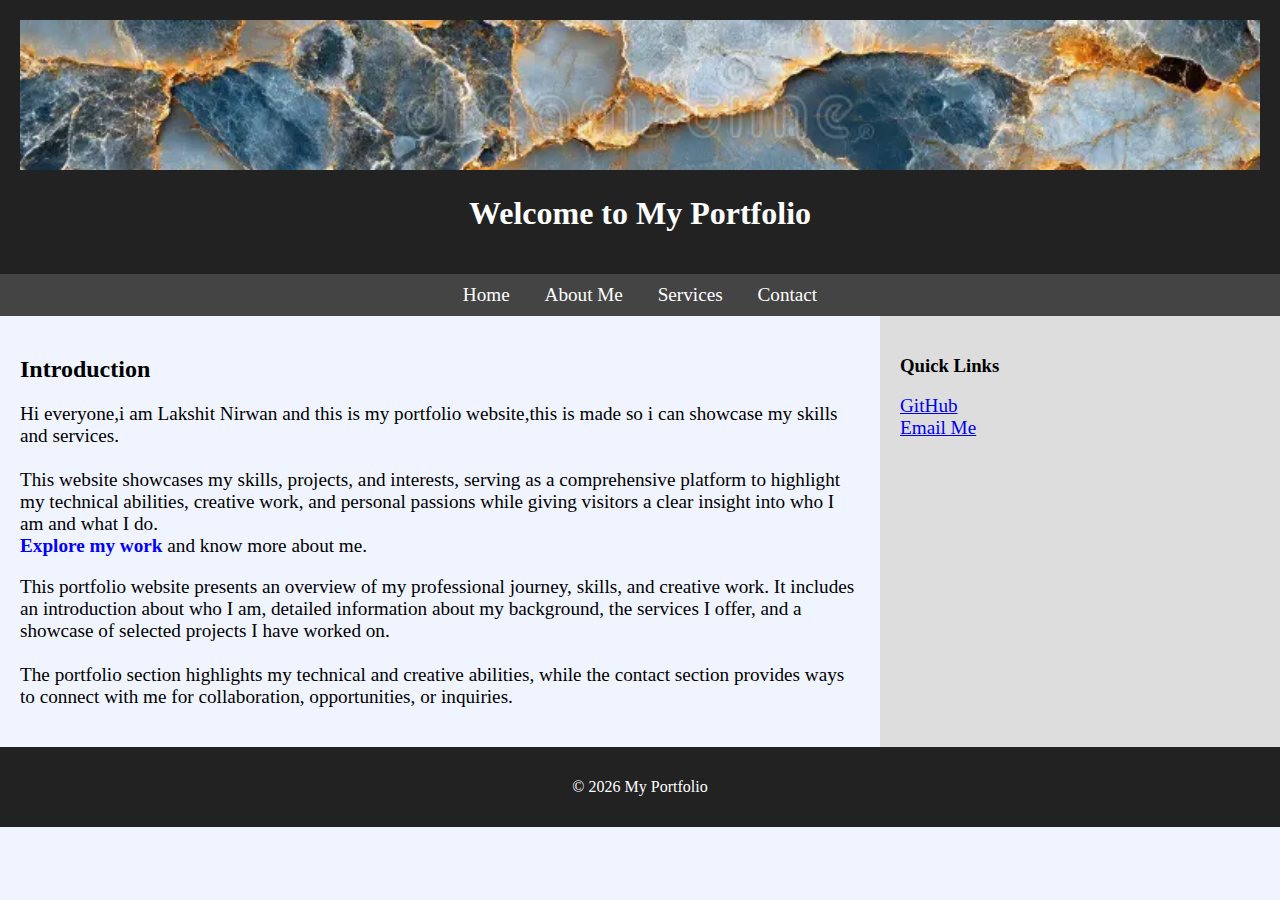
<file: index.html>
<!DOCTYPE html>
<html>
  <head>
    <title>My Portfolio</title>
    <link rel="stylesheet" href="style.css" />
  </head>
  <body class="home">
    <header>
      <img src="images/banr.webp" class="banner" />
      <h1>Welcome to My Portfolio</h1>
    </header>

    <nav>
      <a href="index.html" target="_blank">Home</a>
      <a href="about.html" target="_blank">About Me</a>
      <a href="services.html" target="_blank">Services</a>
      <a href="contact.html" target="_blank">Contact</a>
    </nav>

    <main>
      <section>
        <h2>Introduction</h2>
        <p>Hi everyone,i am Lakshit Nirwan and this is my portfolio website,this is made so i can showcase my skills and services. <br><br>
          This website showcases my skills, projects, and interests, serving as
          a comprehensive platform to highlight my technical abilities, creative
          work, and personal passions while giving visitors a clear insight into
          who I am and what I do. <br>
          <span class="highlight">Explore my work</span> and know more about me.
          <p>
        This portfolio website presents an overview of my professional journey, skills, and creative work.
        It includes an introduction about who I am, detailed information about my background, the services 
        I offer, and a showcase of selected projects I have worked on.<br><br>The portfolio section highlights my 
        technical and creative abilities, while the contact section provides ways to connect with me for 
        collaboration, opportunities, or inquiries. 
</p>

        </p>
      </section>

      <aside>
        <h3>Quick Links</h3>
        <a href="https://github.com/LakshitNirwan" target="_blank">GitHub</a
        ><br />
        <a href="mailto:lakshitnirwan5@gmail.com">Email Me</a>
      </aside>
    </main>

    <footer>
      <p>© 2026 My Portfolio</p>
    </footer>
  </body>
</html>
</file>
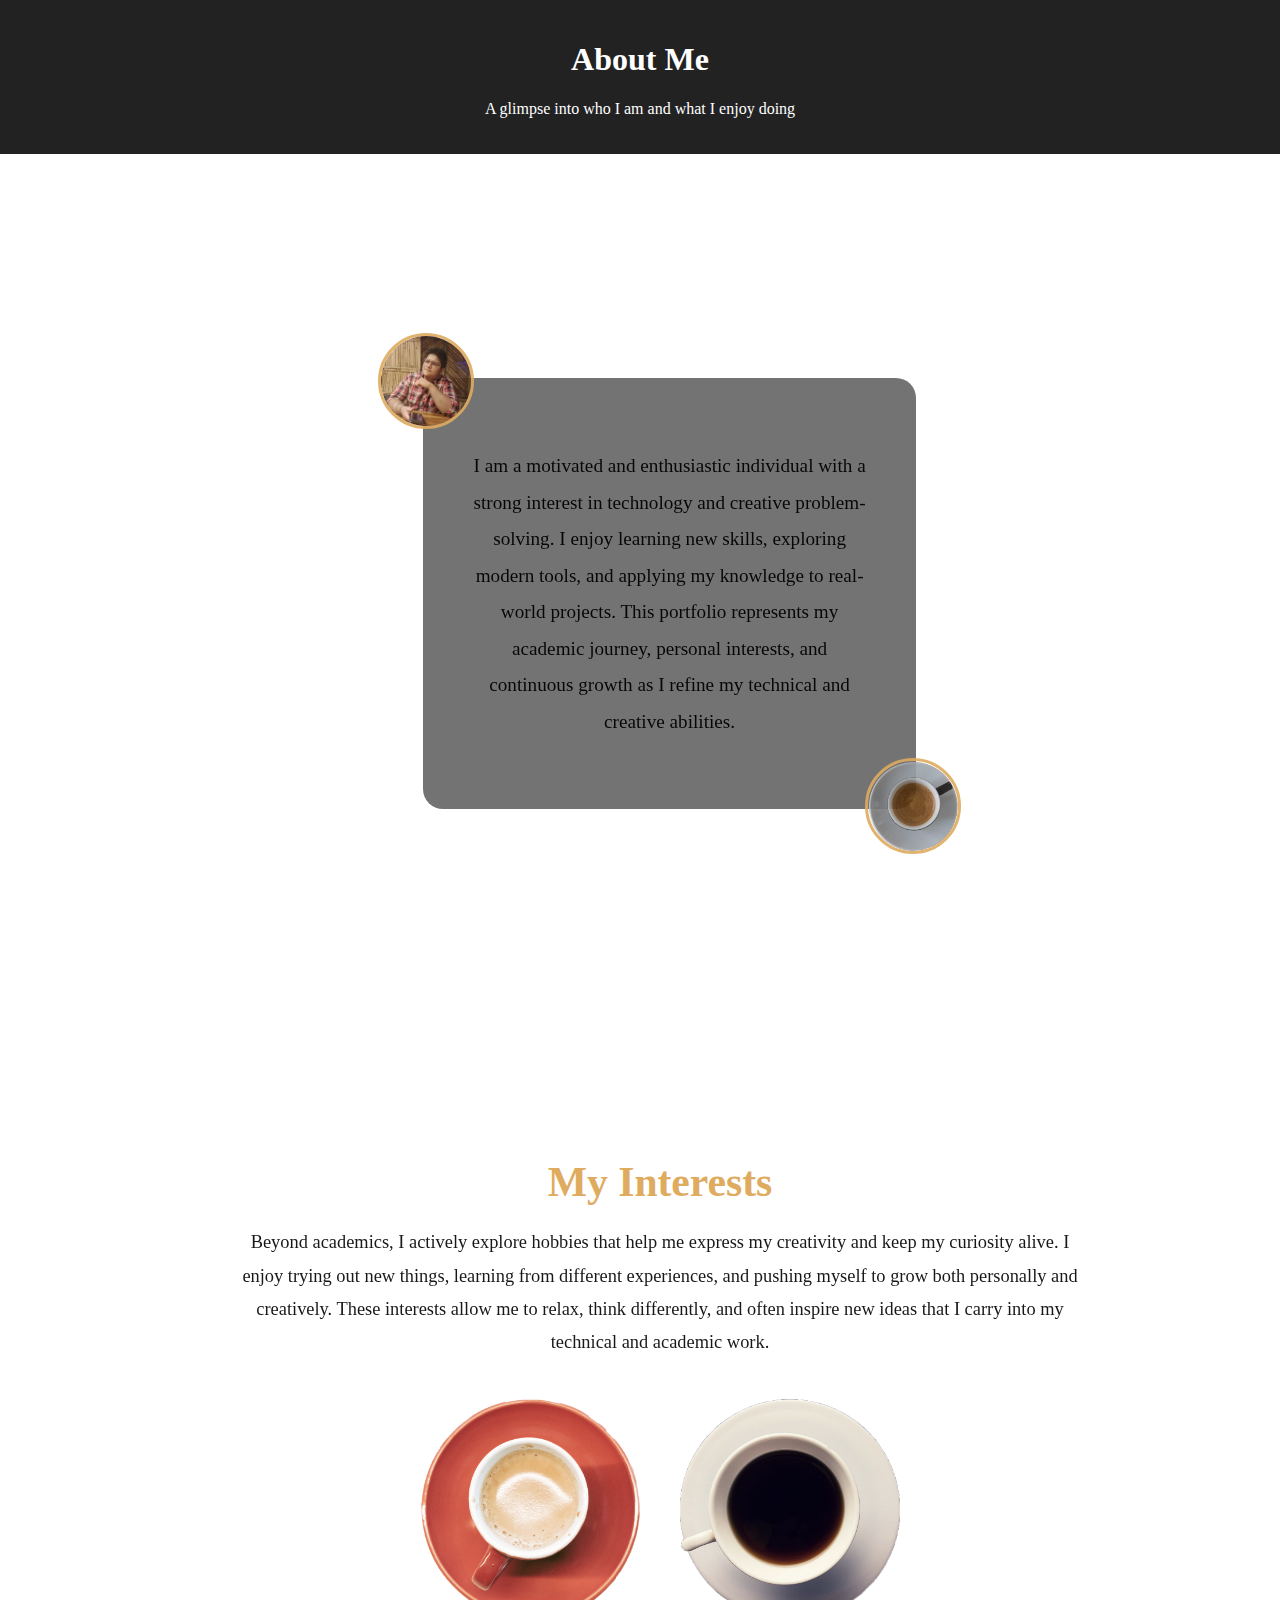
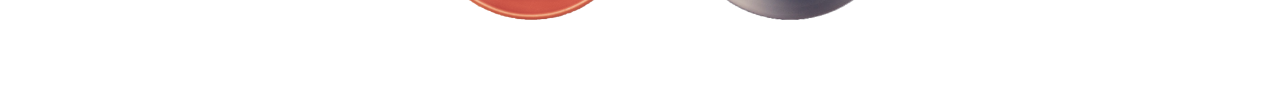
<file: about.html>
<!DOCTYPE html>
<html lang="en">
  <head>
    <title>About Me</title>
    <link rel="stylesheet" href="style.css" />
  </head>

  <body class="about">
    <header class="header">
      <h1>About Me</h1>
      <p>A glimpse into who I am and what I enjoy doing</p>
    </header>

    <section class="about-section">
      <div class="about-intro">
        <img
          src="images/IMG_20230624_201846.jpg"
          class="about-img float-left"
          height="100px"
        />
        <img src="images/3.png" class="about-img float-right" height="100px" />
        <p>
          I am a motivated and enthusiastic individual with a strong interest in
          technology and creative problem-solving. I enjoy learning new skills,
          exploring modern tools, and applying my knowledge to real-world
          projects. This portfolio represents my academic journey, personal
          interests, and continuous growth as I refine my technical and creative
          abilities.
        </p>
      </div>
    </section>

    <section class="interests-section">
      <h2>My Interests</h2>
      <p>
        Beyond academics, I actively explore hobbies that help me express my
        creativity and keep my curiosity alive. I enjoy trying out new things,
        learning from different experiences, and pushing myself to grow both
        personally and creatively. These interests allow me to relax, think
        differently, and often inspire new ideas that I carry into my technical
        and academic work.
      </p>

      <div class="interests-gallery">
        <img src="images/1.png" />
        <img src="images/4.png" />
      </div>
    </section>
  </body>
</html>
</file>
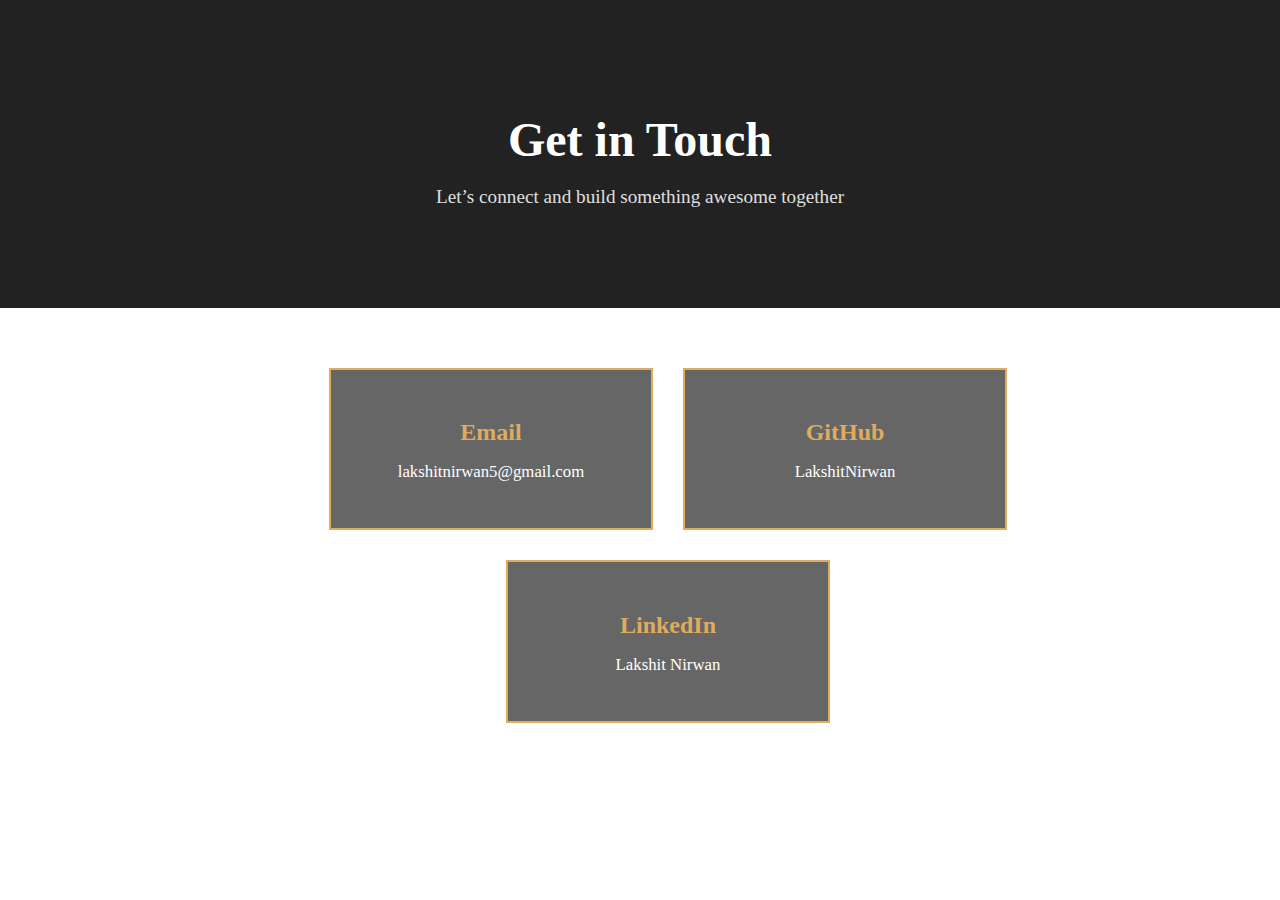
<file: contact.html>
<!DOCTYPE html>
<html lang="en">
  <head>
    <title>Contact Me</title>
    <link rel="stylesheet" href="style.css" />
  </head>

  <body>
    <header class="header contact-header">
      <h1>Get in Touch</h1>
      <p>Let’s connect and build something awesome together</p>
    </header>

    <section class="contact contact-section">
      <div class="contact-card">
        <h2>Email</h2>
        <p>
          <a href="mailto:lakshitnirwan5@gmail.com">
            lakshitnirwan5@gmail.com
          </a>
        </p>
      </div>

      <div class="contact-card">
        <h2>GitHub</h2>
        <p>
          <a href="https://github.com/LakshitNirwan" target="_blank">
            LakshitNirwan
          </a>
        </p>
      </div>

      <div class="contact-card">
        <h2>LinkedIn</h2>
        <p>
          <a
            href="https://www.linkedin.com/in/lakshit-nirwan-731578321/"
            target="_blank"
          >
            Lakshit Nirwan
          </a>
        </p>
      </div>
    </section>
  </body>
</html>
</file>
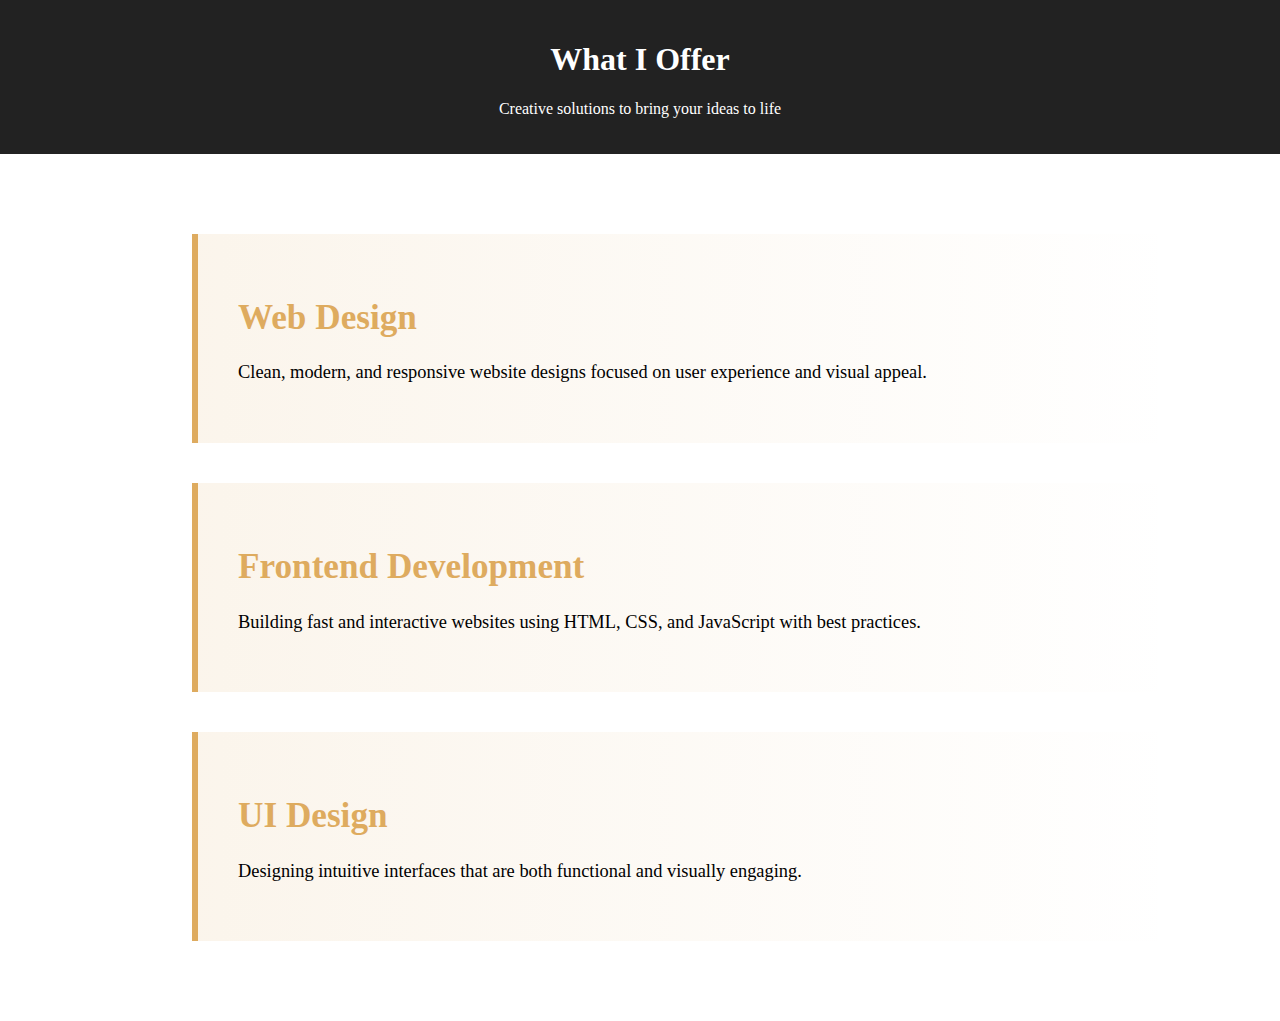
<file: services.html>
<!DOCTYPE html>
<html lang="en">
  <head>
    <title>Services</title>
    <link rel="stylesheet" href="style.css" />
  </head>

  <body>
    <header class="header">
      <h1>What I Offer</h1>
      <p>Creative solutions to bring your ideas to life</p>
    </header>

    <section class="services">
      <div class="service-card">
        <h2>Web Design</h2>
        <p>
          Clean, modern, and responsive website designs focused on user
          experience and visual appeal.
        </p>
      </div>

      <div class="service-card">
        <h2>Frontend Development</h2>
        <p>
          Building fast and interactive websites using HTML, CSS, and JavaScript
          with best practices.
        </p>
      </div>

      <div class="service-card">
        <h2>UI Design</h2>
        <p>
          Designing intuitive interfaces that are both functional and visually
          engaging.
        </p>
      </div>
    </section>
  </body>
</html>
</file>
<file: style.css>
body {
  margin: 0;
  font-family: Cambria, Cochin, Georgia, Times, "Times New Roman", serif;
}
.home {
  background-color: #f0f4ff;
}
header {
  text-align: center;
  padding: 20px;
  background-color: #222;
  color: white;
}
nav {
  background-color: #444;
  padding: 10px;
  text-align: center;
  font-size: larger;
}
nav a {
  color: white;
  margin: 15px;
  text-decoration: none;
}
.banner {
  width: 100%;
  height: 150px;
  object-fit: cover;
}
main {
  display: flex;
}
main p {
  font-size: larger;
}
section {
  width: 70%;
  padding: 20px;
}
aside {
  width: 30%;
  padding: 20px;
  background-color: #ddd;
}
aside a {
  font-size: larger;
}
.content {
  padding: 20px;
}
.project {
  width: 250px;
  margin: 10px;
}
.highlight {
  color: blue;
  font-weight: bold;
}
footer {
  text-align: center;
  padding: 15px;
  background-color: #222;
  color: white;
}
.contact-header {
  text-align: center;
  padding: 80px 20px;
}
.contact-header h1 {
  font-size: 3rem;
  margin-bottom: 10px;
}
.contact-header p {
  font-size: 1.2rem;
  opacity: 0.85;
}
.contact-section {
  display: flex;
  justify-content: center;
  align-items: center;
  gap: 30px;
  padding: 60px 20px;
  flex-wrap: wrap;
  margin-left: 200px;
}
.contact-card {
  background-color: rgba(0, 0, 0, 0.6);
  border: 2px solid #deab5f;
  padding: 30px;
  width: 260px;
  text-align: center;
  transition: transform 0.3s, background-color 0.3s;
}
.contact-card h2 {
  color: #deab5f;
  margin-bottom: 15px;
}
.contact-card a {
  color: white;
  text-decoration: none;
  font-size: 1.05rem;
}
.contact-card:hover {
  transform: translateY(-10px);
  background-color: rgba(222, 171, 95, 0.1);
}
.services {
  display: flex;
  flex-direction: column;
  gap: 40px;
  padding: 80px 15%;
}
.service-card {
  width: 100%;
  padding: 35px 40px;
  border-left: 6px solid #deab5f;
  background: linear-gradient(
    to right,
    rgba(222, 171, 95, 0.12),
    rgba(0, 0, 0, 0)
  );
  text-align: left;
  transition: transform 0.3s, padding-left 0.3s;
}
.service-card h2 {
  font-size: 2.2rem;
  color: #deab5f;
  margin-bottom: 12px;
}
.service-card p {
  font-size: 1.15rem;
  line-height: 1.8;
  max-width: 700px;
}
.service-card:hover {
  transform: translateX(10px);
  padding-left: 50px;
}
.about-section {
  min-height: 80vh;
  display: flex;
  justify-content: center;
  align-items: center;
  padding: 80px 20px;
}
.about-intro {
  max-width: 900px;
  padding: 50px;
  margin-left: 45%;
  background: rgba(0, 0, 0, 0.55);
  backdrop-filter: blur(6px);
  border-radius: 20px;
  position: relative;
  text-align: center;
}
.about-intro p {
  font-size: 1.2rem;
  line-height: 1.9;
  margin-top: 20px;
  opacity: 0.95;
}
.about-img {
  position: absolute;
  width: 90px;
  height: 90px;
  object-fit: cover;
  border-radius: 50%;
  border: 3px solid #deab5f;
  opacity: 0.9;
}
.float-left {
  left: -45px;
  top: -45px;
}
.float-right {
  right: -45px;
  bottom: -45px;
}
.interests-section {
  padding: 90px 20px;
  margin-left: 15%;
  text-align: center;
}
.interests-section h2 {
  font-size: 2.6rem;
  color: #deab5f;
  margin-bottom: 20px;
}
.interests-section p {
  max-width: 850px;
  margin: 0 auto 40px;
  font-size: 1.15rem;
  line-height: 1.8;
  opacity: 0.9;
}
.interests-gallery {
  display: flex;
  justify-content: center;
  gap: 40px;
  flex-wrap: wrap;
}
.interests-gallery img {
  width: 220px;
  border-radius: 18px;
  filter: grayscale(20%);
  transition: transform 0.4s, filter 0.4s;
}
.interests-gallery img:hover {
  transform: scale(1.07);
  filter: grayscale(0%);
}
</file>
